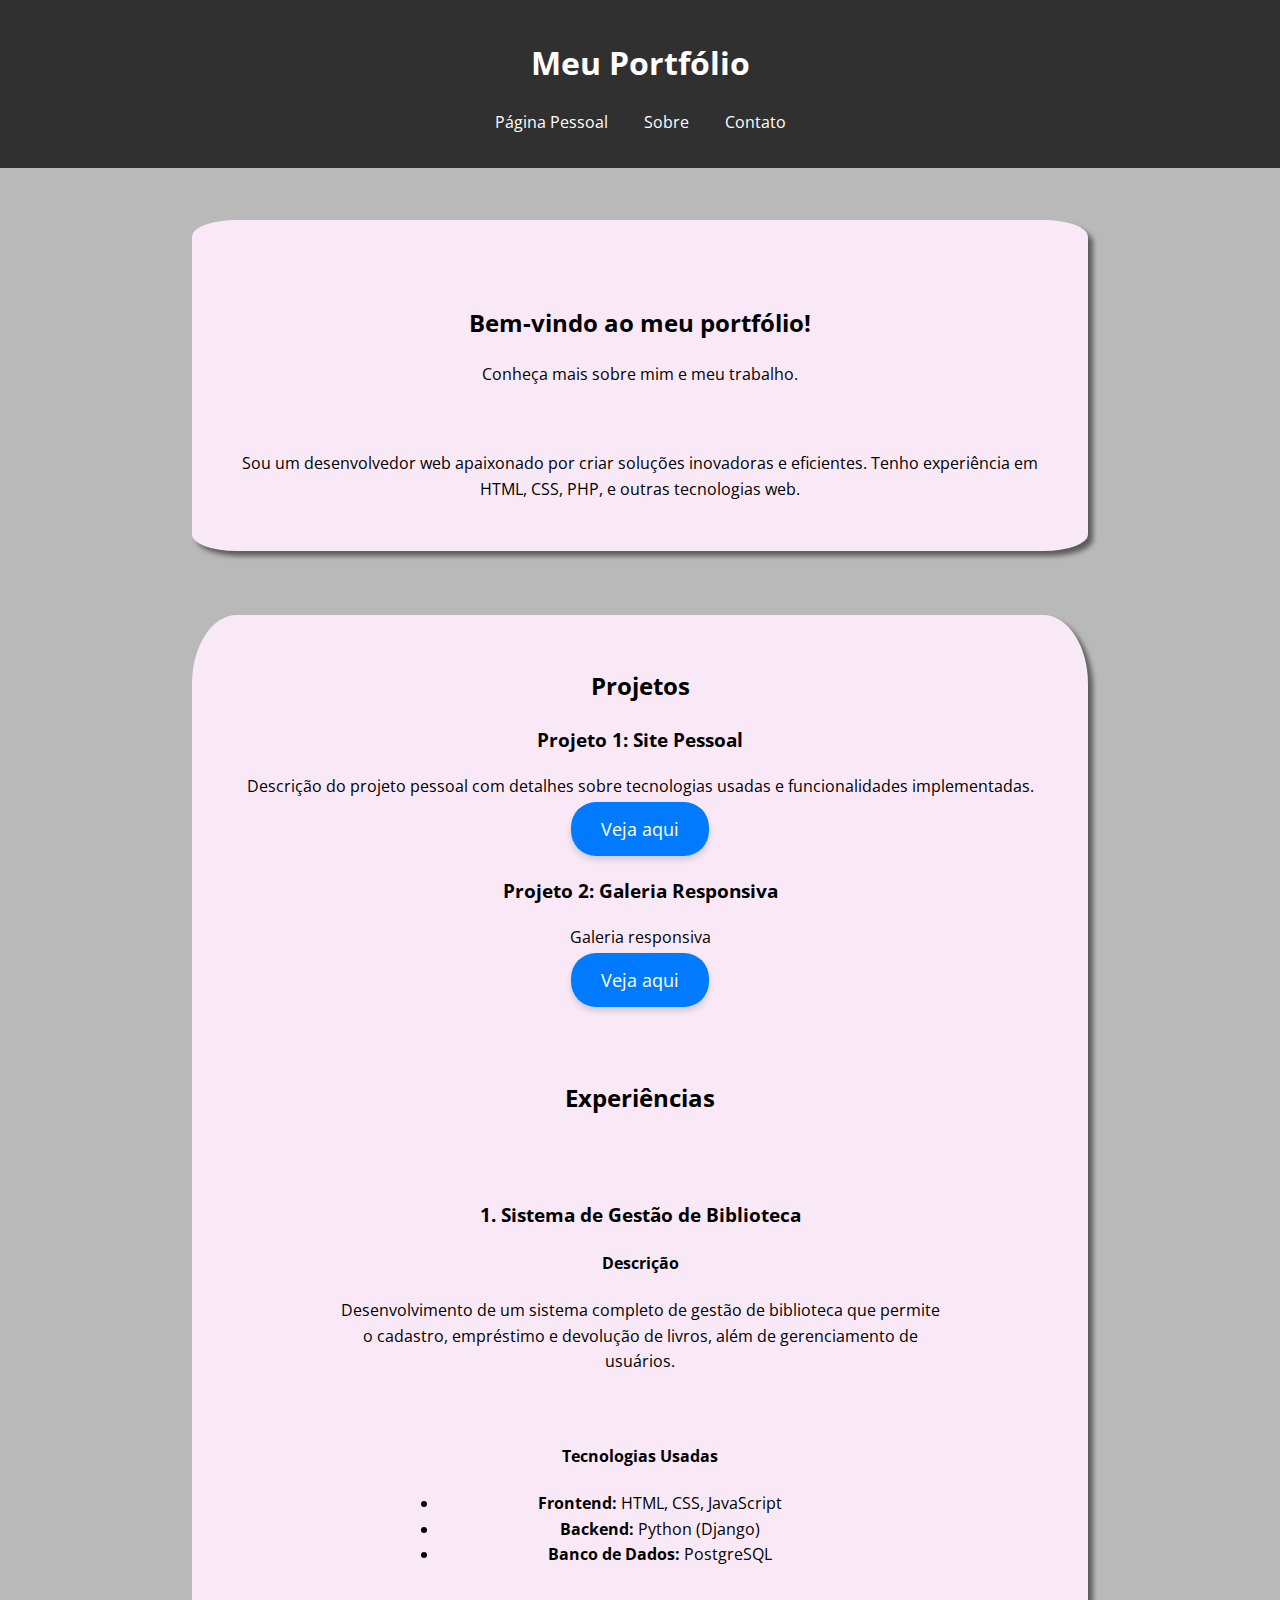
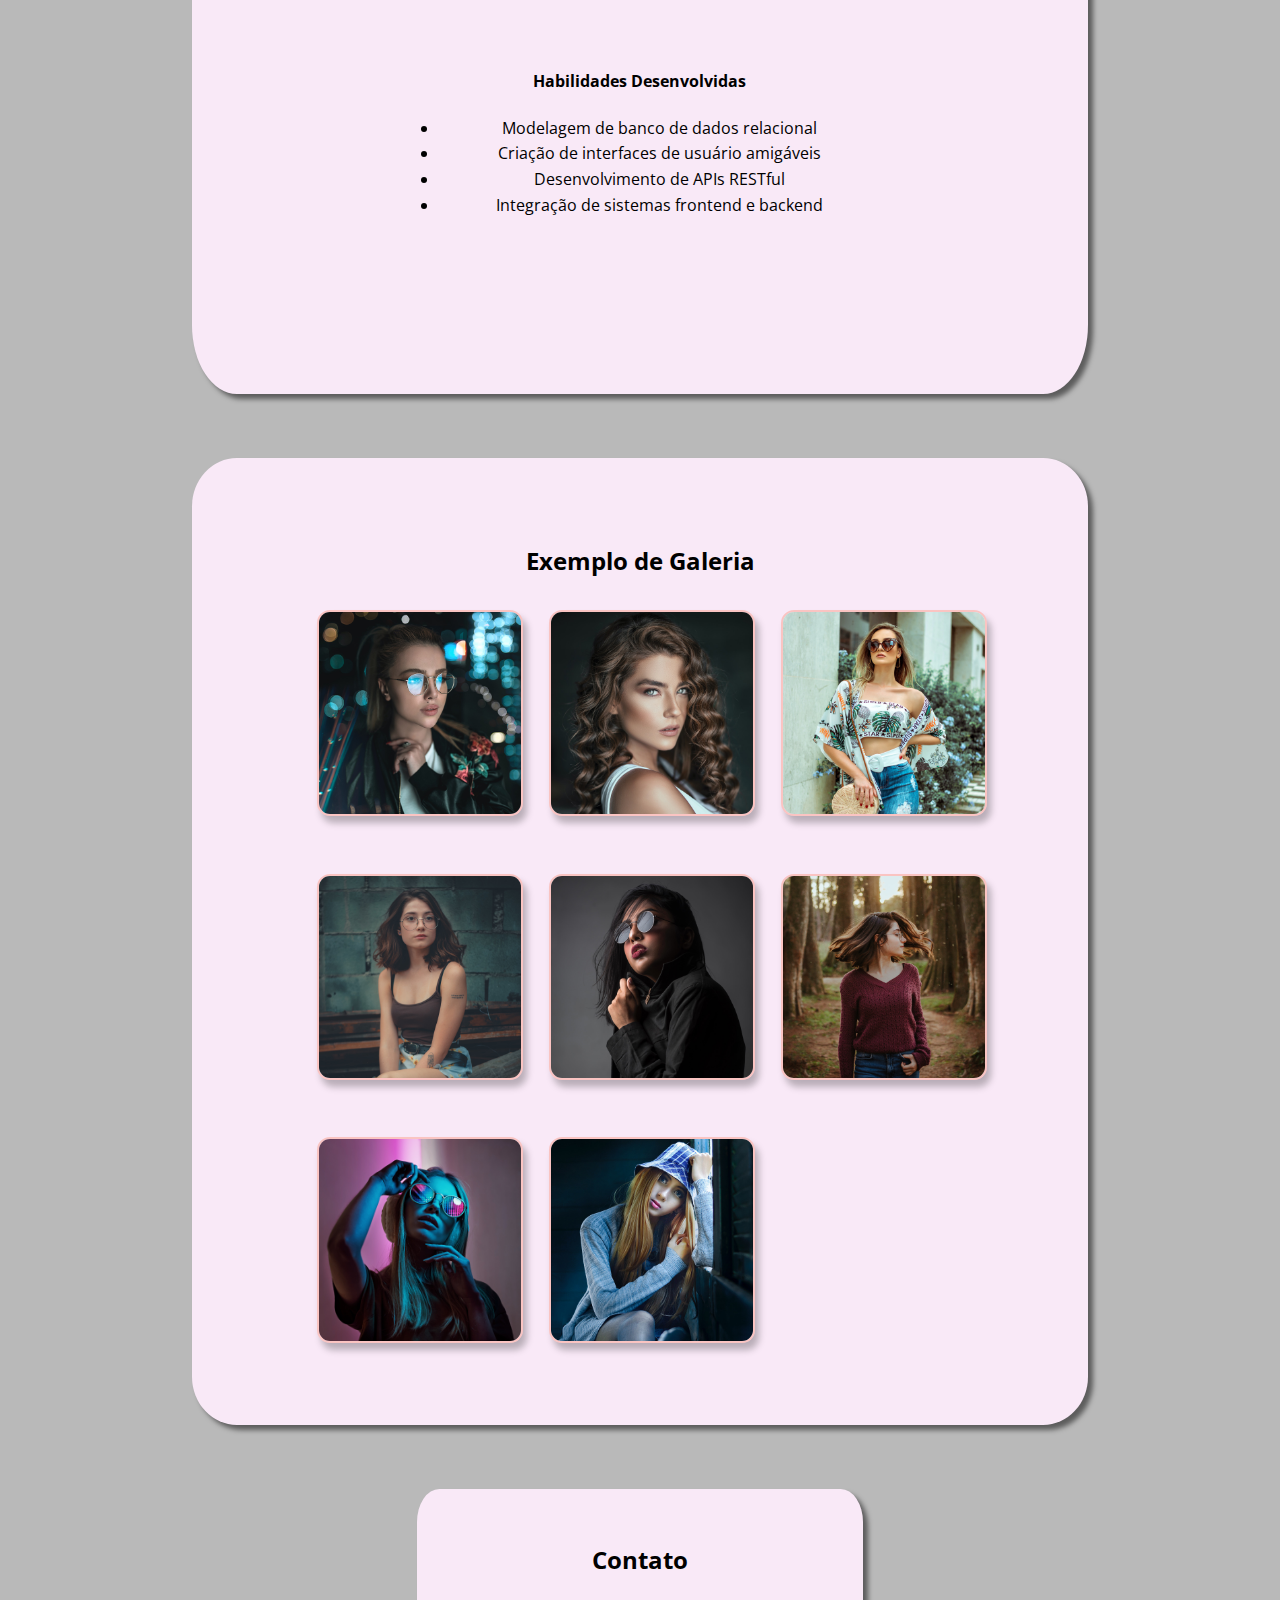
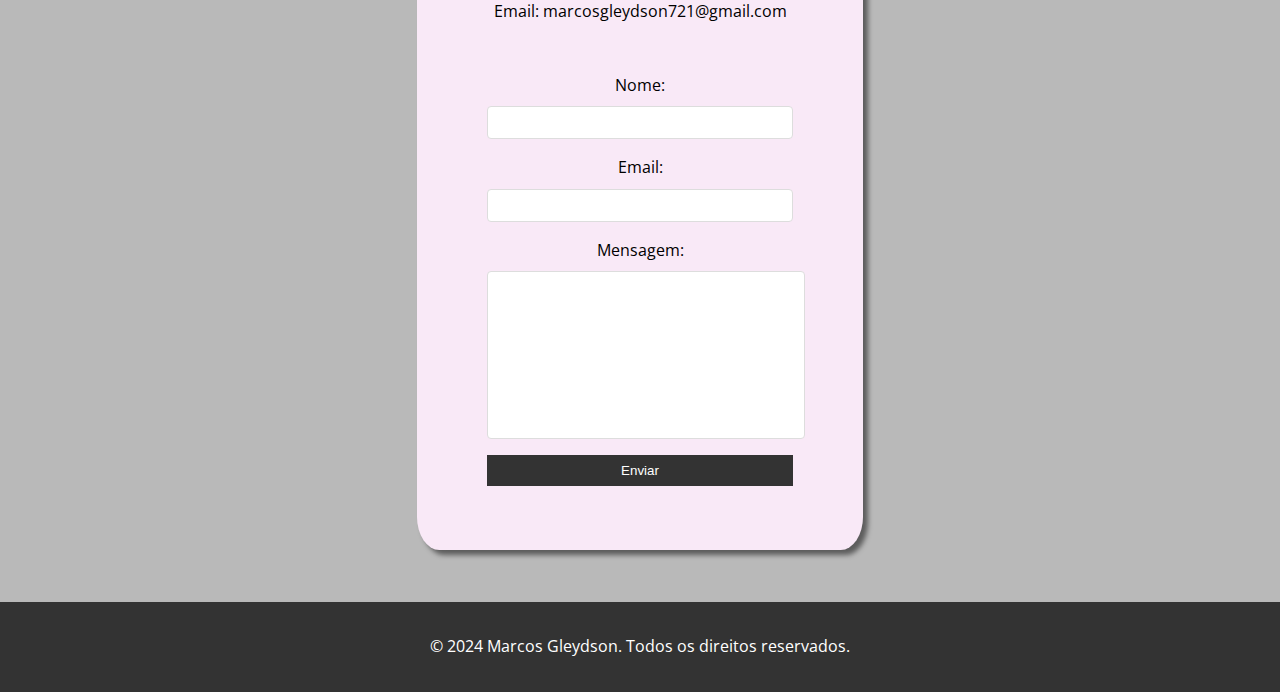
<file: portfolio.html>
<!DOCTYPE html>
<html lang="pt-BR">

<head>
    <meta charset="utf-8">
    <meta name="viewport" content="width=device-width, initial-scale=1">
    <link rel="stylesheet" type="text/css" href="style.css">
    <link rel="stylesheet" href="lightbox.css">
    <title>Meu Portfólio</title>
</head>

<body>
    <header>
        <h1>Meu Portfólio</h1>
        <nav>
            <ul>
                <li><a href="index.html">Página Pessoal</a></li>
                <li><a href="#sobre">Sobre</a></li>
                <li><a href="#contato">Contato</a></li>
            </ul>
        </nav>
    </header>

    <main>
        <div id="conteudo">
            <section id="home">
                <div class="container">
                    <h2>Bem-vindo ao meu portfólio!</h2>
                    <p>Conheça mais sobre mim e meu trabalho.</p>
                </div>
                <p>Sou um desenvolvedor web apaixonado por criar soluções inovadoras e eficientes. Tenho experiência em
                    HTML, CSS, PHP, e outras tecnologias web.</p>
            </section>
            <section id="projetos">
                <h2>Projetos</h2>
                <div class="projeto">
                    <h3>Projeto 1: Site Pessoal</h3>
                    <p>Descrição do projeto pessoal com detalhes sobre tecnologias usadas e funcionalidades
                        implementadas.</p>
                    <a class="redirect" href="index.html">Veja aqui</a>
                </div>
                <div class="projeto">
                    <h3>Projeto 2: Galeria Responsiva</h3>
                    <p>Galeria responsiva</p>
                    <a class="redirect" href="#gallery">Veja aqui</a>
                </div>

                <div class="container">
                    <h2>Experiências</h2>
                    <section id="libgest">
                        <h3>1. Sistema de Gestão de Biblioteca</h3>
                        <h4>Descrição</h4>
                        <p>Desenvolvimento de um sistema completo de gestão de biblioteca que permite o cadastro,
                            empréstimo e devolução de livros, além de gerenciamento de usuários.</p>
                        <div class="container">
                            <h4>Tecnologias Usadas</h4>
                            <ul>
                                <li><strong>Frontend:</strong> HTML, CSS, JavaScript</li>
                                <li><strong>Backend:</strong> Python (Django)</li>
                                <li><strong>Banco de Dados:</strong> PostgreSQL</li>
                            </ul>
                        </div>
                        <div class="container">
                            <h4>Habilidades Desenvolvidas</h4>
                            <ul>
                                <li>Modelagem de banco de dados relacional</li>
                                <li>Criação de interfaces de usuário amigáveis</li>
                                <li>Desenvolvimento de APIs RESTful</li>
                                <li>Integração de sistemas frontend e backend</li>
                            </ul>
                        </div>
                    </section>
                </div>
            </section>
            <section id="gallery">
                <div class="container">
                    <h2>Exemplo de Galeria</h2>
                    <div class="gallery">
                        <a href="resources/images/1.jpg" data-lightbox="models" data-title="Imagem 1">
                            <img src="resources/images/1.jpg" alt="Img1Ex">
                        </a>
                        <a href="resources/images/2.jpg" data-lightbox="models" data-title="Imagem 2">
                            <img src="resources/images/2.jpg" alt="Img2Ex">
                        </a>
                        <a href="resources/images/3.jpg" data-lightbox="models" data-title="Imagem 3">
                            <img src="resources/images/3.jpg" alt="Img3Ex">
                        </a>
                        <a href="resources/images/4.jpg" data-lightbox="models" data-title="Imagem 4">
                            <img src="resources/images/4.jpg" alt="Img4Ex">
                        </a>
                        <a href="resources/images/5.jpg" data-lightbox="models" data-title="Imagem 5">
                            <img src="resources/images/5.jpg" alt="Img5Ex">
                        </a>
                        <a href="resources/images/6.jpg" data-lightbox="models" data-title="Imagem 6">
                            <img src="resources/images/6.jpg" alt="Img6Ex">
                        </a>
                        <a href="resources/images/7.jpg" data-lightbox="models" data-title="Imagem 7">
                            <img src="resources/images/7.jpg" alt="Img7Ex">
                        </a>
                        <a href="resources/images/8.jpg" data-lightbox="models" data-title="Imagem 8">
                            <img src="resources/images/8.jpg" alt="Img8Ex">
                        </a>
                    </div>
                </div>
            </section>
            <section id="contato">
                <h2>Contato</h2>
                <p>Email: marcosgleydson721@gmail.com</p>
                <div class="container">
                    <form>
                        <label for="name">Nome:</label>
                        <input type="text" id="name" name="name" required>

                        <label for="email">Email:</label>
                        <input type="email" id="email" name="email" required>

                        <label for="message">Mensagem:</label>
                        <textarea id="message" name="message" required></textarea>

                        <button type="submit">Enviar</button>
                    </form>
                </div>
            </section>
        </div>
    </main>

    <footer>
        <p>&copy; 2024 Marcos Gleydson. Todos os direitos reservados.</p>
    </footer>
    <script src="lightbox-plus-jquery.js"></script>
</body>

</html>
</file>
<file: style.css>
@import url('https://fonts.googleapis.com/css2?family=Open+Sans:ital,wght@0,300..800;1,300..800&display=swap');

body {
    background-color: #B9B9B9;
    font-family: "Open Sans", sans-serif;
    padding: 0;
    margin: 0;
    line-height: 1.6;
}

.container {
    width: 80%;
    margin: auto;
    overflow: hidden;
    padding: 2rem;
}

section {
    padding: 2rem;
    margin: 2rem 0;
    background-color: #F9E9F7;
    box-shadow: 0 0 10px rgba(0, 0, 0, 0.1);
    border-radius: 5%;
    box-shadow: 5px 5px 5px rgba(0, 0, 0, 0.5);
    color: black;
}

#sobre{
    padding: 2rem;
    margin: 2rem 0;
    background-color: #F9E9F7;
    box-shadow: 0 0 10px rgba(0, 0, 0, 0.1);
    border-radius: 5%;
    box-shadow: 5px 5px 5px rgba(0, 0, 0, 0.5);
    color: black;
}

#conquests{
    padding: 2rem;
    margin: 2rem 0;
    background-color: #F9E9F7;
    box-shadow: 0 0 10px rgba(0, 0, 0, 0.1);
    border-radius: 5%;
    box-shadow: 5px 5px 5px rgba(0, 0, 0, 0.5);
    color: black;
}

#search_form{
    padding: 2rem;
    margin: 2rem 0;
    background-color: #F9E9F7;
    box-shadow: 0 0 10px rgba(0, 0, 0, 0.1);
    border-radius: 5%;
    box-shadow: 5px 5px 5px rgba(0, 0, 0, 0.5);
    color: black;
}

header {
    margin-bottom: 0;
    background-color: #303030;
    height: auto;
    color: white;
    padding: 1rem;
    text-align: center;
}

footer {
    background-color: #333;
    color: white;
    text-align: center;
    padding: 1rem;
}

button {
    padding: 0.5rem 1rem;
    background-color: #007bff;
    color: white;
    border: none;
    cursor: pointer;
}

button:hover {
    background-color: #0056b3;
}

.livro {
    margin-bottom: 2rem;
}

#libgest{
    padding: 2rem;
    margin: 2rem 0;
    box-shadow: 0 0 0 rgba(0, 0, 0, 0);
    border-radius: 0%;
    box-shadow: 0 0 0 rgba(0, 0, 0, 0);
}

nav ul {
    list-style: none;
    padding: 0;
}

nav ul li {
    display: inline;
    margin: 0 1rem;
}

nav ul li a {
    color: white;
    text-decoration: none;
}

.redirect{
    padding: 15px 30px;
    font-size: 18px;
    color: #fff;
    background-color: #007bff;
    border: none;
    border-radius: 25px;
    box-shadow: 0 4px 6px rgba(0, 0, 0, 0.15);
    cursor: pointer;
    transition: background-color 0.3s ease, transform 0.3s ease, box-shadow 0.3s ease;
}

.redirect:hover{
    background-color: #0056b3;
    box-shadow: 0 6px 10px rgba(0, 0, 0, 0.15);
    transform: translateY(-2px);
}

.redirect:active{
    background-color: #003f7f;
    box-shadow: 0 4px 6px rgba(0, 0, 0, 0.1);
    transform: translateY(0);
}

.projeto {
    margin-bottom: 2rem;
}

form textarea {
    resize: none;
    height: 150px;
    width: 300px;
}



#conteudo {
    width: 70%;
    margin: auto;
    padding: 20px;

    display: flex;
    justify-content: center;
    align-items: center;
    flex-direction: column;
    text-align: center;
}

a {
    text-decoration: none;
    color: rgb(75, 75, 75);
}

a:hover {
    text-decoration: underline;
}

.btn-1 {
    padding: 15px 30px;
    font-size: 18px;
    color: #fff;
    background-color: #007bff;
    border: none;
    border-radius: 25px;
    box-shadow: 0 4px 6px rgba(0, 0, 0, 0.15);
    cursor: pointer;
    transition: background-color 0.3s ease, transform 0.3s ease, box-shadow 0.3s ease;
}

.btn-1:hover {
    background-color: #0056b3;
    box-shadow: 0 6px 10px rgba(0, 0, 0, 0.15);
    transform: translateY(-2px);
}

.btn-1:active {
    background-color: #003f7f;
    box-shadow: 0 4px 6px rgba(0, 0, 0, 0.1);
    transform: translateY(0);
}

.btn-1yt {
    padding: 15px 30px;
    font-size: 18px;
    color: #fff;
    background-color: #ff0000;
    border: none;
    border-radius: 25px;
    box-shadow: 0 4px 6px rgba(0, 0, 0, 0.15);
    cursor: pointer;
    transition: background-color 0.3s ease, transform 0.3s ease, box-shadow 0.3s ease;
}

.btn-1yt:hover {
    background-color: #cc0000;
    box-shadow: 0 6px 10px rgba(0, 0, 0, 0.15);
    transform: translateY(-2px);
}

.btn-1yt:active {
    background-color: #b40000;
    box-shadow: 0 4px 6px rgba(0, 0, 0, 0.1);
    transform: translateY(0);
}


.input-1 {
    width: 90%;
    padding: 15px;
    margin-bottom: 20px;
    font-size: 16px;
    border: 2px solid #007bff;
    border-radius: 5px;
    outline: none;
    transition: border-color 0.3s ease;
    font-family: "Anton SC", sans-serif;
}

.input-1:focus {
    border-color: #0056b3;
}

.table-1 {
    width: 100%;
    border-collapse: collapse;
    margin: 25px 0;
    font-size: 18px;
    text-align: left;
    box-shadow: 0 0 20px rgba(0, 0, 0, 0.15);
    background-color: gray;
}

.table-1 thead tr {
    background-color: #007bff;
    color: #ffffff;
    text-align: left;
}

.table-1 th,
.table-1 td {
    padding: 12px 15px;
}

.table-1 tbody tr {
    border-bottom: 1px solid #dddddd;
    transition: 400ms;
}

.table-1 tbody tr:nth-of-type(even) {
    background-color: #f3f3f3;
}

.table-1 tbody tr:last-of-type {
    border-bottom: 2px solid #007bff;
}

.table-1 tbody tr.active-row {
    font-weight: bold;
    color: #007bff;
}

.table-1 tbody tr:hover {
    background-color: #f1f1f1;
    cursor: pointer;
    transform: scale(1.03);
}

.list-1 {
    list-style-type: none;
    padding: 0;
    margin: 0;
    font-size: 18px;
}

.list-1 li {
    background-color: #ffffff;
    padding: 15px;
    margin-bottom: 10px;
    border-radius: 5px;
    box-shadow: 0 2px 4px rgba(0, 0, 0, 0.1);
    transition: background-color 0.3s ease, transform 0.2s ease;
}

.list-1 li:hover {
    background-color: #f1f1f1;
    transform: translateY(-2px);
    cursor: pointer;
}

.list-2 {
    list-style-type: none;
    padding: 0;
    margin: 0;
    counter-reset: item;
    font-size: 18px;
}

.list-2 li {
    background-color: #ffffff;
    padding: 15px;
    margin-bottom: 10px;
    border-radius: 5px;
    box-shadow: 0 2px 4px rgba(0, 0, 0, 0.1);
    transition: background-color 0.3s ease, transform 0.2s ease;
    position: relative;
}

.list-2 li:before {
    content: counter(item);
    counter-increment: item;
    background-color: #007bff;
    color: #ffffff;
    font-weight: bold;
    border-radius: 50%;
    width: 30px;
    height: 30px;
    line-height: 30px;
    text-align: center;
    display: inline-block;
    margin-right: 10px;
}

.list-2 li:hover {
    background-color: #f1f1f1;
    transform: translateY(-2px);
}

form {
    display: flex;
    flex-direction: column;
}

form label {
    margin-bottom: 0.5rem;
}

form input, form textarea {
    margin-bottom: 1rem;
    padding: 0.5rem;
    border: 1px solid #ddd;
    border-radius: 4px;
}

form button {
    padding: 0.5rem;
    background-color: #333;
    color: white;
    border: none;
    cursor: pointer;
}

form button:hover {
    background-color: #555;
}

.gallery{
    display: grid;
    grid-template-columns: repeat(auto-fit, minmax(150px, 1fr));
    grid-gap: 30px;
    align-items: center;
}

.gallery img{
    width: 100%;
    border: 2px solid #ff3d0036;
    border-radius: 13px;
    box-shadow: 4px 7px 7px 0px #00000042;
    cursor: pointer;
    margin: 10px;
    transition: 400ms;
}

.gallery img:hover{
    filter: grayscale(1);
    transform: scale(1.03);
}

.gallery a{
    border-radius: 5px;
}
</file>
